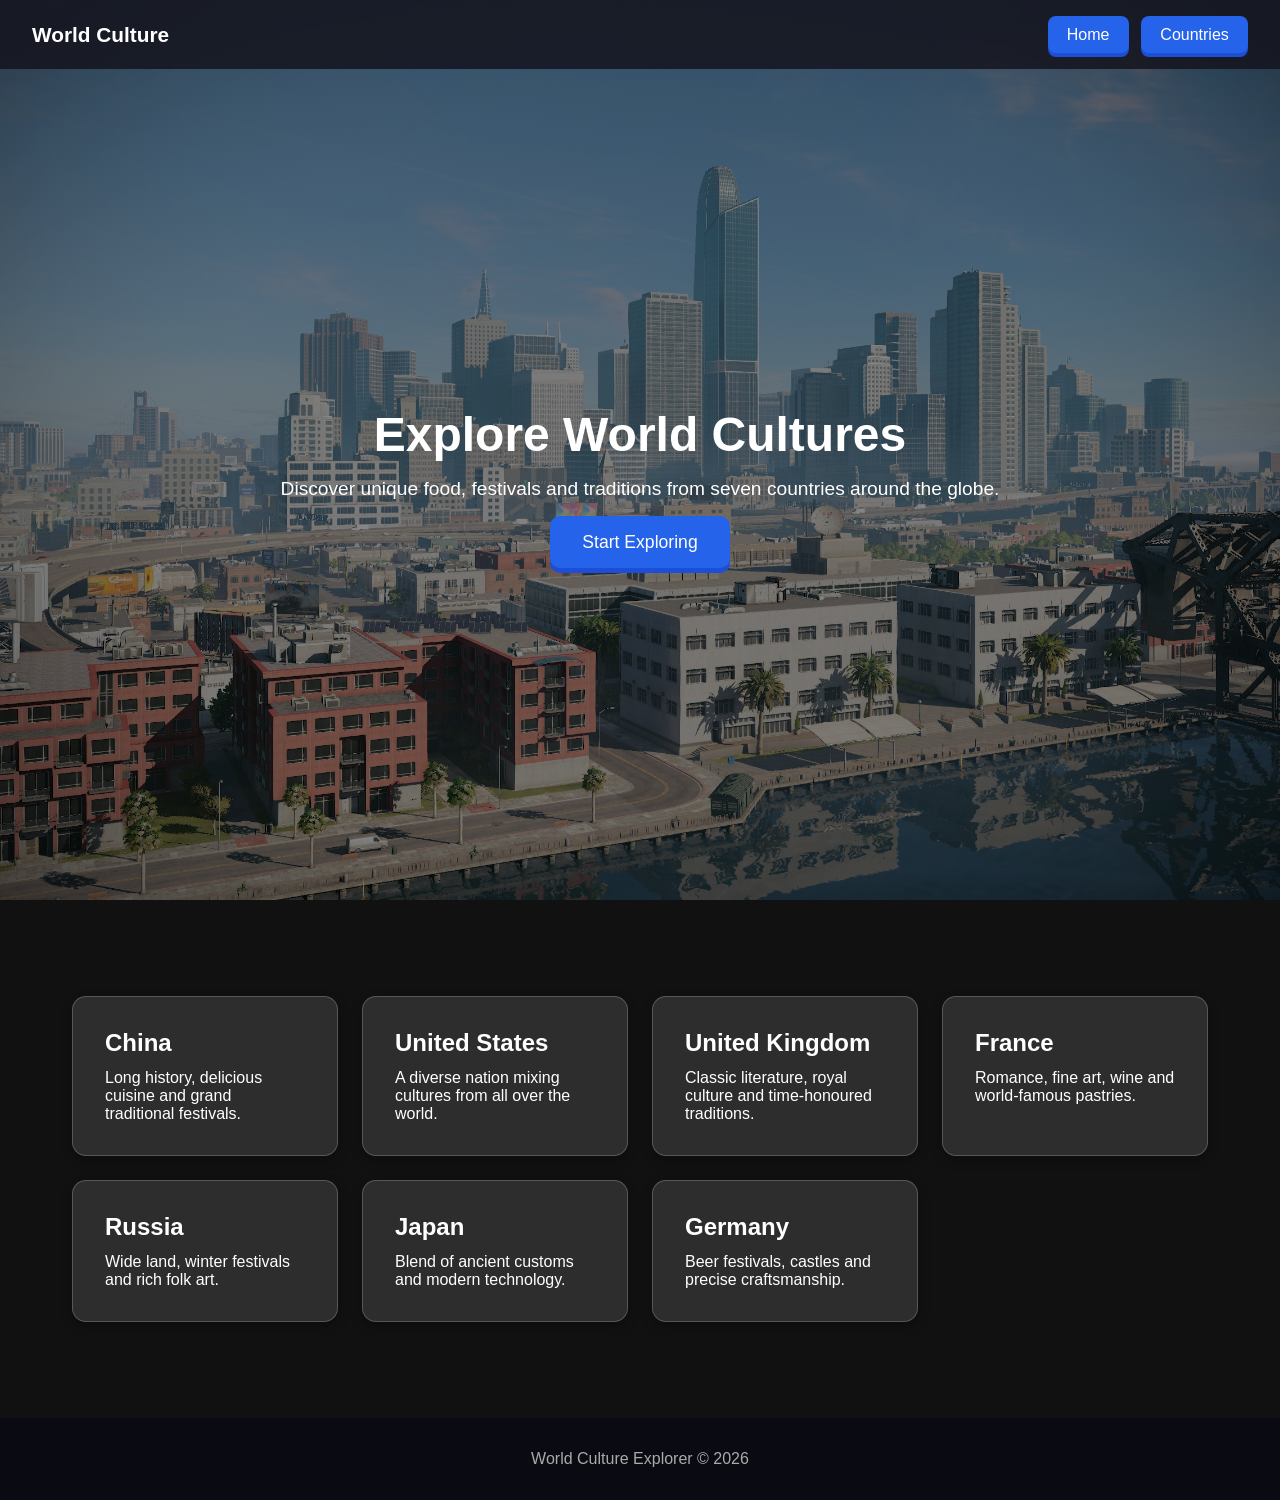
<file: index.html>
<!doctype html>
<html lang="en">
    <head>
        <meta charset="UTF-8" />
        <meta name="viewport" content="width=device-width, initial-scale=1.0" />
        <title>World Culture Explorer</title>
        <link rel="stylesheet" href="css/style.css" />
        <link
            rel="apple-touch-icon"
            sizes="180x180"
            href="apple-touch-icon.png"
        />
        <link
            rel="icon"
            type="image/png"
            sizes="32x32"
            href="favicon-32x32.png"
        />
        <link
            rel="icon"
            type="image/png"
            sizes="16x16"
            href="favicon-16x16.png"
        />
        <link rel="manifest" href="site.webmanifest" />
    </head>
    <body>
        <nav class="navbar">
            <div class="nav-title">World Culture</div>
            <div class="nav-links">
                <a href="index.html" class="nav-btn">Home</a>
                <a href="#countries" class="nav-btn">Countries</a>
            </div>
        </nav>

        <section class="hero">
            <div class="hero-content">
                <h1>Explore World Cultures</h1>
                <p>
                    Discover unique food, festivals and traditions from seven
                    countries around the globe.
                </p>
                <a href="#countries" class="hero-btn">Start Exploring</a>
            </div>
        </section>

        <section id="countries" class="country-grid">
            <div class="country-card" onclick="location.href = 'china.html'">
                <h2>China</h2>
                <p>
                    Long history, delicious cuisine and grand traditional
                    festivals.
                </p>
            </div>
            <div class="country-card" onclick="location.href = 'usa.html'">
                <h2>United States</h2>
                <p>A diverse nation mixing cultures from all over the world.</p>
            </div>
            <div class="country-card" onclick="location.href = 'uk.html'">
                <h2>United Kingdom</h2>
                <p>
                    Classic literature, royal culture and time-honoured
                    traditions.
                </p>
            </div>
            <div class="country-card" onclick="location.href = 'france.html'">
                <h2>France</h2>
                <p>Romance, fine art, wine and world-famous pastries.</p>
            </div>
            <div class="country-card" onclick="location.href = 'russia.html'">
                <h2>Russia</h2>
                <p>Wide land, winter festivals and rich folk art.</p>
            </div>
            <div class="country-card" onclick="location.href = 'japan.html'">
                <h2>Japan</h2>
                <p>Blend of ancient customs and modern technology.</p>
            </div>
            <div class="country-card" onclick="location.href = 'germany.html'">
                <h2>Germany</h2>
                <p>Beer festivals, castles and precise craftsmanship.</p>
            </div>
        </section>

        <footer>
            <p>World Culture Explorer &copy; 2026</p>
        </footer>
    </body>
</html>
</file>
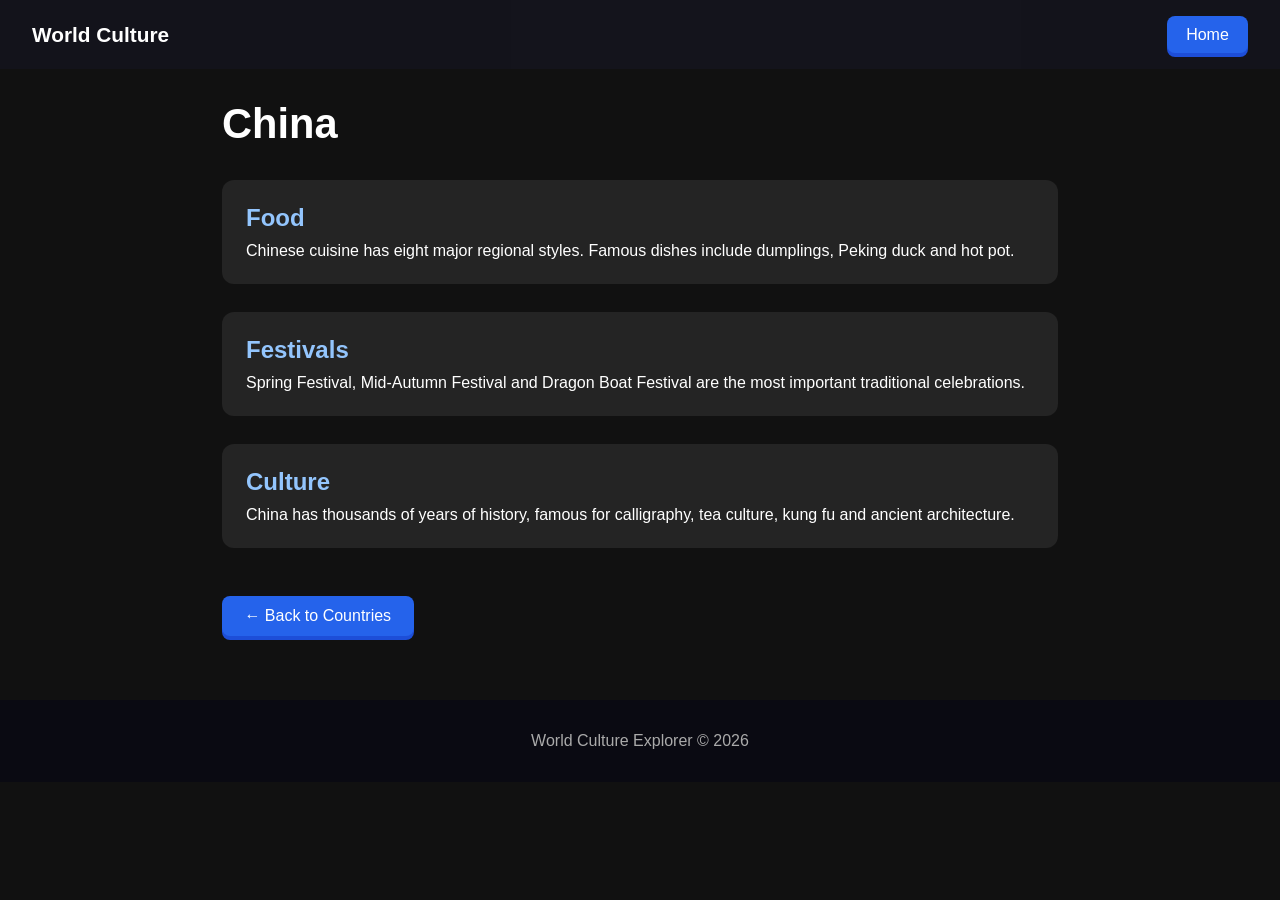
<file: china.html>
<!doctype html>
<html lang="en">
    <head>
        <meta charset="UTF-8" />
        <meta name="viewport" content="width=device-width, initial-scale=1.0" />
        <title>China | World Culture</title>
        <link rel="stylesheet" href="css/style.css" />
        <link
            rel="apple-touch-icon"
            sizes="180x180"
            href="apple-touch-icon.png"
        />
        <link
            rel="icon"
            type="image/png"
            sizes="32x32"
            href="favicon-32x32.png"
        />
        <link
            rel="icon"
            type="image/png"
            sizes="16x16"
            href="favicon-16x16.png"
        />
        <link rel="manifest" href="site.webmanifest" />
    </head>
    <body>
        <nav class="navbar">
            <div class="nav-title">World Culture</div>
            <div class="nav-links">
                <a href="index.html" class="nav-btn">Home</a>
            </div>
        </nav>
        <main class="detail-page">
            <h1>China</h1>
            <section>
                <h2>Food</h2>
                <p>
                    Chinese cuisine has eight major regional styles. Famous
                    dishes include dumplings, Peking duck and hot pot.
                </p>
            </section>
            <section>
                <h2>Festivals</h2>
                <p>
                    Spring Festival, Mid-Autumn Festival and Dragon Boat
                    Festival are the most important traditional celebrations.
                </p>
            </section>
            <section>
                <h2>Culture</h2>
                <p>
                    China has thousands of years of history, famous for
                    calligraphy, tea culture, kung fu and ancient architecture.
                </p>
            </section>
            <a href="index.html#countries" class="back-btn"
                >← Back to Countries</a
            >
        </main>
        <footer>
            <p>World Culture Explorer &copy; 2026</p>
        </footer>
    </body>
</html>
</file>
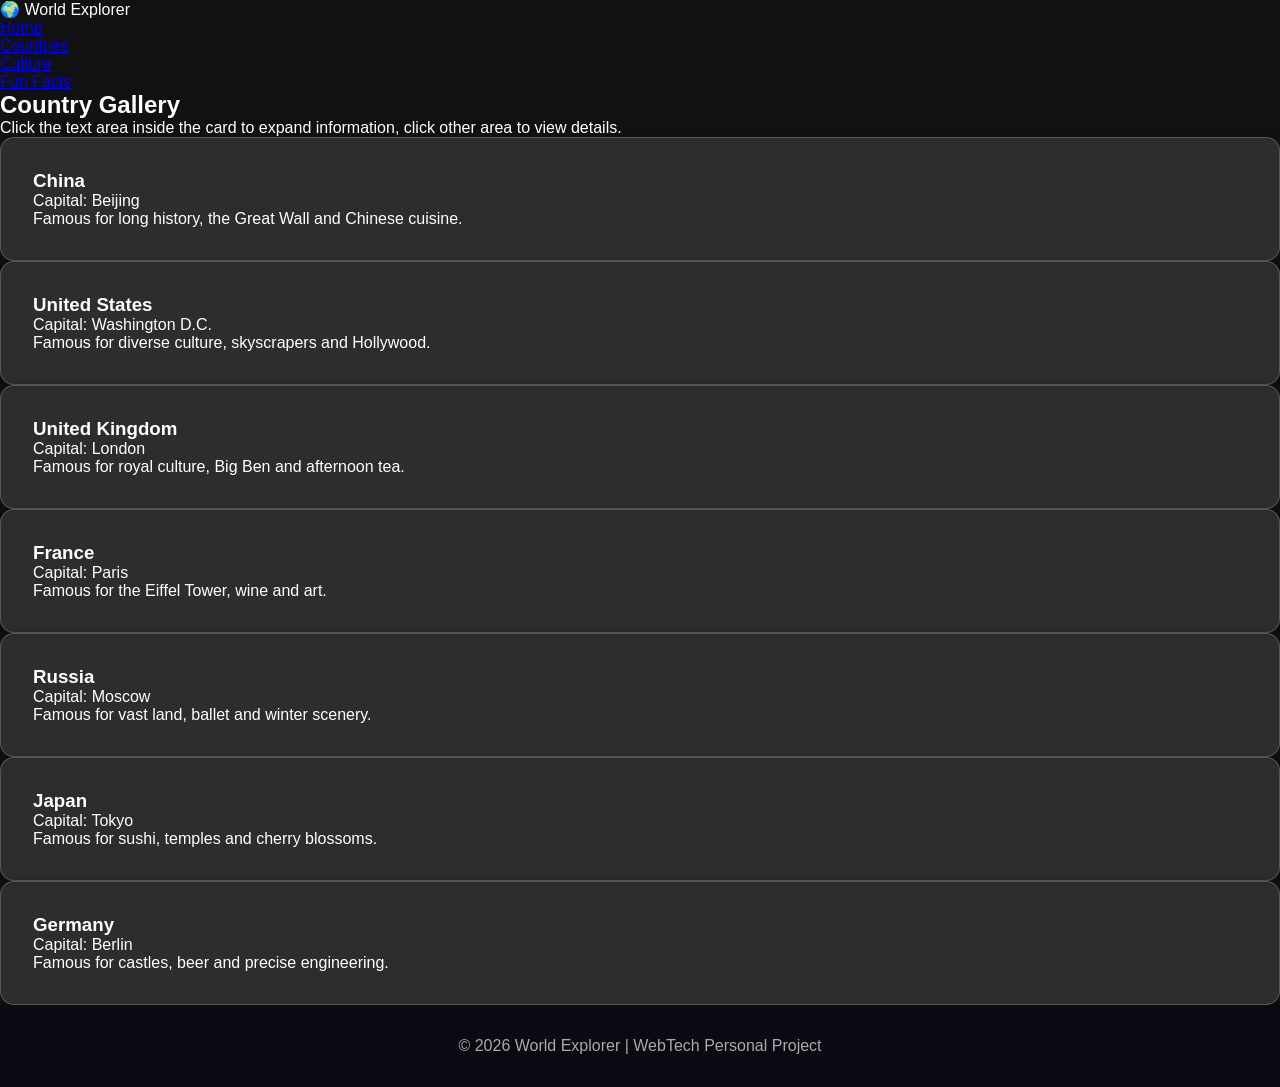
<file: countries.html>
<!doctype html>
<html lang="en">
    <head>
        <meta charset="UTF-8" />
        <meta name="viewport" content="width=device-width, initial-scale=1.0" />
        <title>Countries | World Explorer</title>
        <!-- 重点：路径改成 css/style.css -->
        <link rel="stylesheet" href="css/style.css" />
    </head>
    <body>
        <header>
            <nav>
                <div class="logo">🌍 World Explorer</div>
                <ul class="nav-links">
                    <li><a href="index.html">Home</a></li>
                    <li>
                        <a href="countries.html" class="active">Countries</a>
                    </li>
                    <li><a href="culture.html">Culture</a></li>
                    <li><a href="facts.html">Fun Facts</a></li>
                </ul>
            </nav>
        </header>

        <main>
            <section class="content">
                <h1>Country Gallery</h1>
                <p>
                    Click the text area inside the card to expand information,
                    click other area to view details.
                </p>
                <div class="grid">
                    <div class="country-card" data-href="china.html">
                        <h3>China</h3>
                        <div class="card-detail">
                            <p>Capital: Beijing</p>
                            <p>
                                Famous for long history, the Great Wall and
                                Chinese cuisine.
                            </p>
                        </div>
                    </div>
                    <div class="country-card" data-href="usa.html">
                        <h3>United States</h3>
                        <div class="card-detail">
                            <p>Capital: Washington D.C.</p>
                            <p>
                                Famous for diverse culture, skyscrapers and
                                Hollywood.
                            </p>
                        </div>
                    </div>
                    <div class="country-card" data-href="uk.html">
                        <h3>United Kingdom</h3>
                        <div class="card-detail">
                            <p>Capital: London</p>
                            <p>
                                Famous for royal culture, Big Ben and afternoon
                                tea.
                            </p>
                        </div>
                    </div>
                    <div class="country-card" data-href="france.html">
                        <h3>France</h3>
                        <div class="card-detail">
                            <p>Capital: Paris</p>
                            <p>Famous for the Eiffel Tower, wine and art.</p>
                        </div>
                    </div>
                    <div class="country-card" data-href="russia.html">
                        <h3>Russia</h3>
                        <div class="card-detail">
                            <p>Capital: Moscow</p>
                            <p>
                                Famous for vast land, ballet and winter scenery.
                            </p>
                        </div>
                    </div>
                    <div class="country-card" data-href="japan.html">
                        <h3>Japan</h3>
                        <div class="card-detail">
                            <p>Capital: Tokyo</p>
                            <p>
                                Famous for sushi, temples and cherry blossoms.
                            </p>
                        </div>
                    </div>
                    <div class="country-card" data-href="germany.html">
                        <h3>Germany</h3>
                        <div class="card-detail">
                            <p>Capital: Berlin</p>
                            <p>
                                Famous for castles, beer and precise
                                engineering.
                            </p>
                        </div>
                    </div>
                </div>
            </section>
        </main>

        <footer>
            <p>&copy; 2026 World Explorer | WebTech Personal Project</p>
        </footer>
        <script src="script.js"></script>
    </body>
</html>
</file>
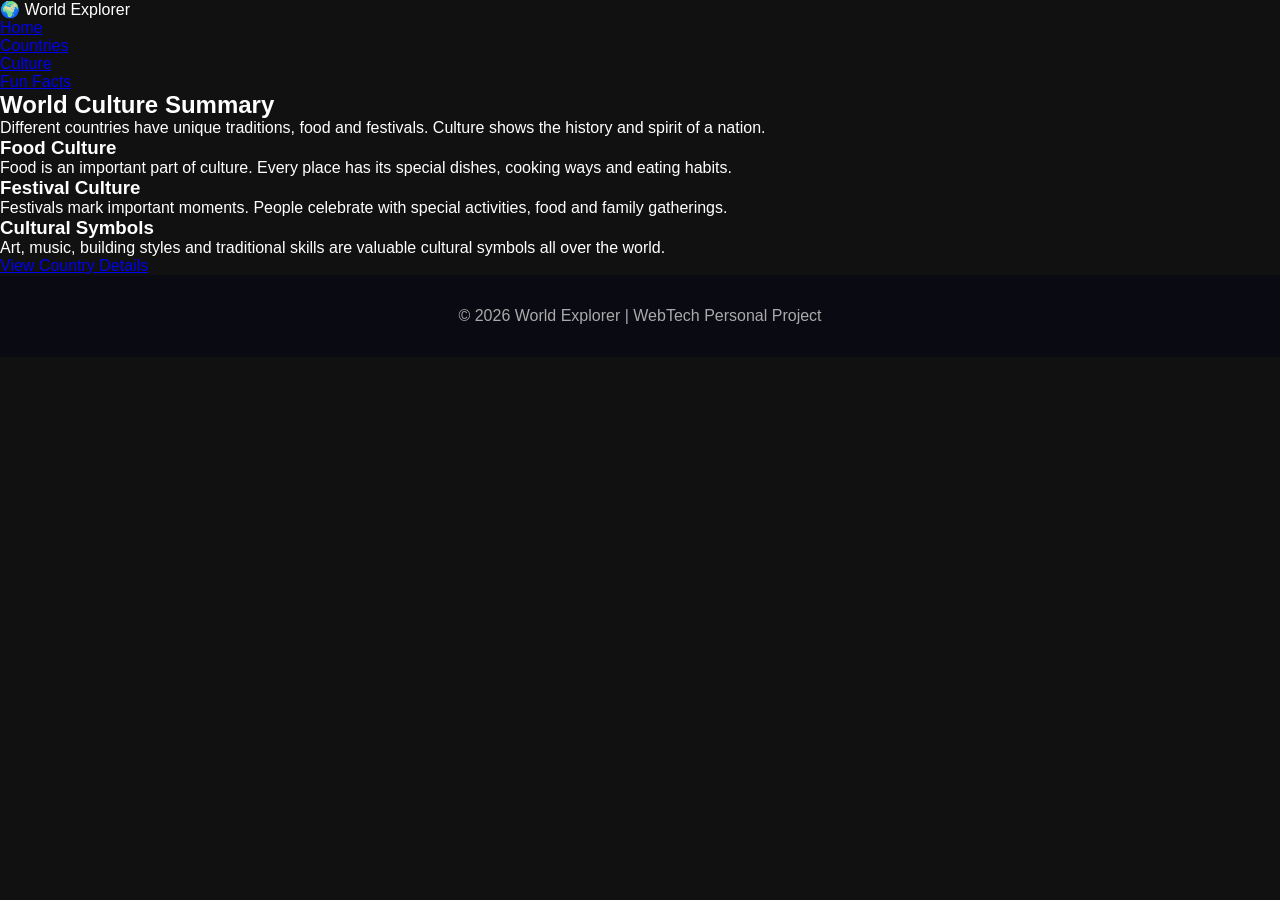
<file: culture.html>
<!doctype html>
<html lang="en">
    <head>
        <meta charset="UTF-8" />
        <meta name="viewport" content="width=device-width, initial-scale=1.0" />
        <title>Culture | World Explorer</title>
        <link rel="stylesheet" href="css/style.css" />
    </head>
    <body>
        <header>
            <nav>
                <div class="logo">🌍 World Explorer</div>
                <ul class="nav-links">
                    <li><a href="index.html">Home</a></li>
                    <li><a href="countries.html">Countries</a></li>
                    <li><a href="culture.html" class="active">Culture</a></li>
                    <li><a href="facts.html">Fun Facts</a></li>
                </ul>
            </nav>
        </header>

        <main>
            <section class="content">
                <h1>World Culture Summary</h1>
                <p>
                    Different countries have unique traditions, food and
                    festivals. Culture shows the history and spirit of a nation.
                </p>

                <div class="culture-block">
                    <h3>Food Culture</h3>
                    <p>
                        Food is an important part of culture. Every place has
                        its special dishes, cooking ways and eating habits.
                    </p>
                </div>

                <div class="culture-block">
                    <h3>Festival Culture</h3>
                    <p>
                        Festivals mark important moments. People celebrate with
                        special activities, food and family gatherings.
                    </p>
                </div>

                <div class="culture-block">
                    <h3>Cultural Symbols</h3>
                    <p>
                        Art, music, building styles and traditional skills are
                        valuable cultural symbols all over the world.
                    </p>
                </div>

                <a class="btn" href="countries.html">View Country Details</a>
            </section>
        </main>

        <footer>
            <p>&copy; 2026 World Explorer | WebTech Personal Project</p>
        </footer>
    </body>
</html>
</file>
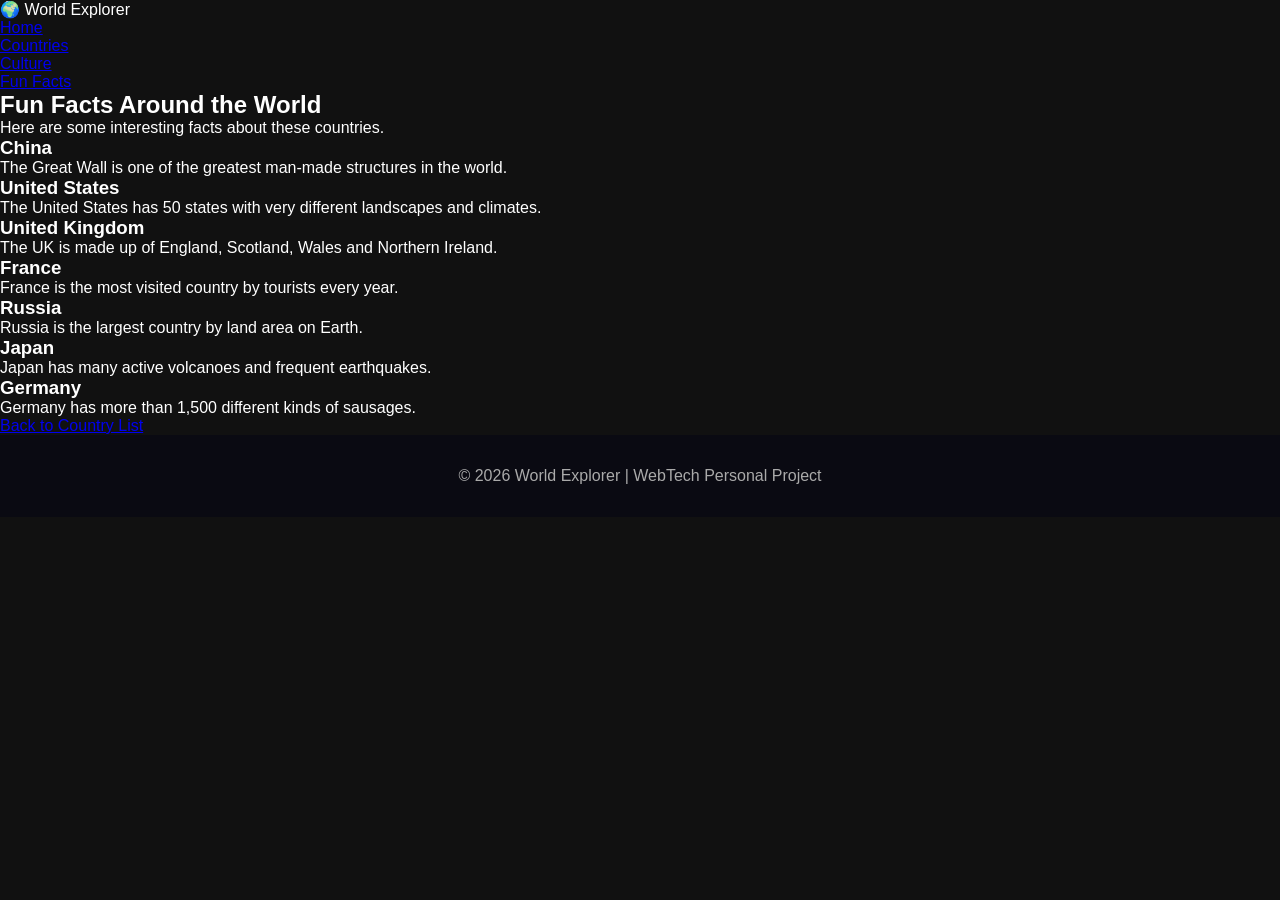
<file: facts.html>
<!doctype html>
<html lang="en">
    <head>
        <meta charset="UTF-8" />
        <meta name="viewport" content="width=device-width, initial-scale=1.0" />
        <title>Fun Facts | World Explorer</title>
        <link rel="stylesheet" href="css/style.css" />
    </head>
    <body>
        <header>
            <nav>
                <div class="logo">🌍 World Explorer</div>
                <ul class="nav-links">
                    <li><a href="index.html">Home</a></li>
                    <li><a href="countries.html">Countries</a></li>
                    <li><a href="culture.html">Culture</a></li>
                    <li><a href="facts.html" class="active">Fun Facts</a></li>
                </ul>
            </nav>
        </header>

        <main>
            <section class="content">
                <h1>Fun Facts Around the World</h1>
                <p>Here are some interesting facts about these countries.</p>

                <div class="culture-block">
                    <h3>China</h3>
                    <p>
                        The Great Wall is one of the greatest man-made
                        structures in the world.
                    </p>
                </div>

                <div class="culture-block">
                    <h3>United States</h3>
                    <p>
                        The United States has 50 states with very different
                        landscapes and climates.
                    </p>
                </div>

                <div class="culture-block">
                    <h3>United Kingdom</h3>
                    <p>
                        The UK is made up of England, Scotland, Wales and
                        Northern Ireland.
                    </p>
                </div>

                <div class="culture-block">
                    <h3>France</h3>
                    <p>
                        France is the most visited country by tourists every
                        year.
                    </p>
                </div>

                <div class="culture-block">
                    <h3>Russia</h3>
                    <p>Russia is the largest country by land area on Earth.</p>
                </div>

                <div class="culture-block">
                    <h3>Japan</h3>
                    <p>
                        Japan has many active volcanoes and frequent
                        earthquakes.
                    </p>
                </div>

                <div class="culture-block">
                    <h3>Germany</h3>
                    <p>
                        Germany has more than 1,500 different kinds of sausages.
                    </p>
                </div>

                <a class="btn" href="countries.html">Back to Country List</a>
            </section>
        </main>

        <footer>
            <p>&copy; 2026 World Explorer | WebTech Personal Project</p>
        </footer>
    </body>
</html>
</file>
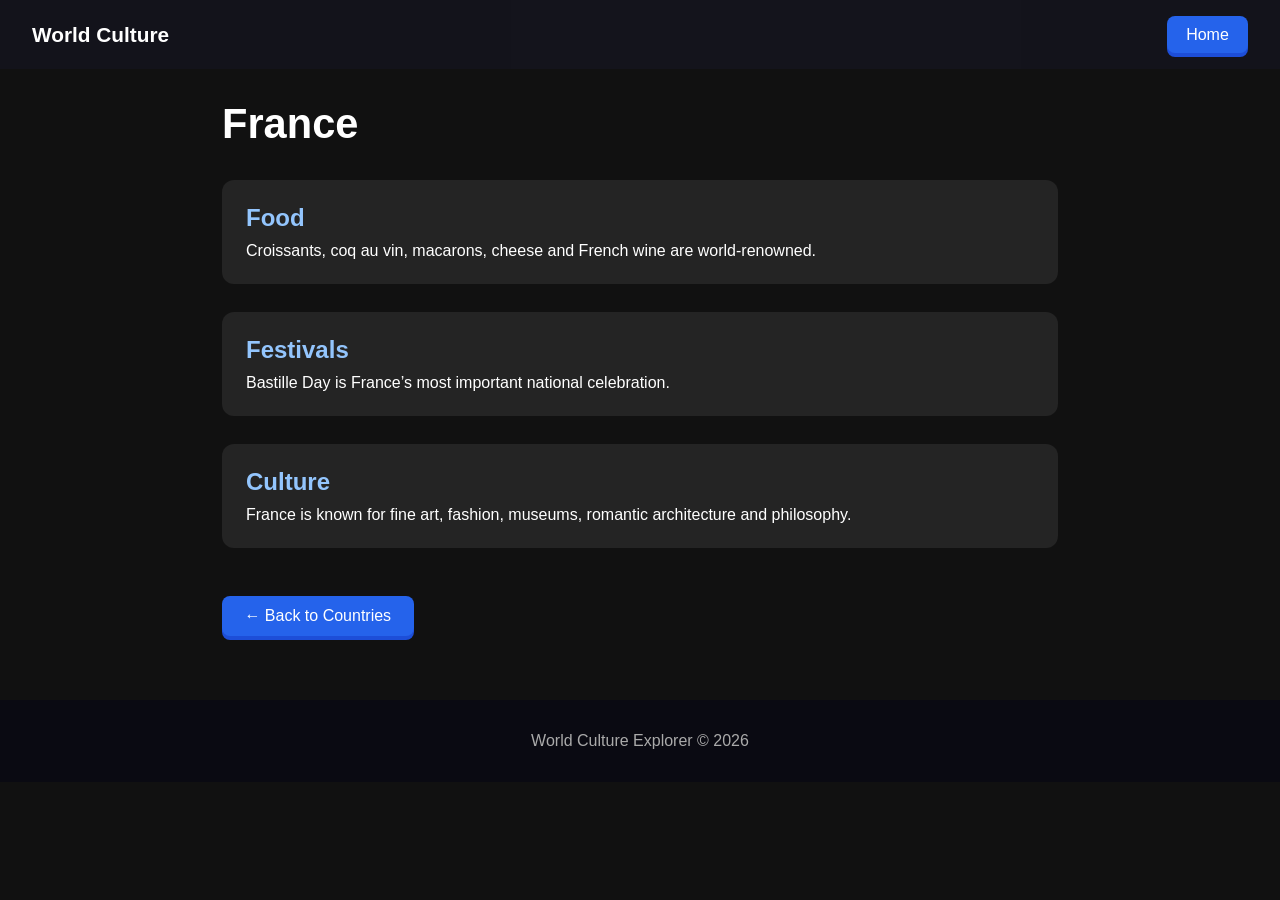
<file: france.html>
<!doctype html>
<html lang="en">
    <head>
        <meta charset="UTF-8" />
        <meta name="viewport" content="width=device-width, initial-scale=1.0" />
        <title>France | World Culture</title>
        <link rel="stylesheet" href="css/style.css" />
        <link
            rel="apple-touch-icon"
            sizes="180x180"
            href="apple-touch-icon.png"
        />
        <link
            rel="icon"
            type="image/png"
            sizes="32x32"
            href="favicon-32x32.png"
        />
        <link
            rel="icon"
            type="image/png"
            sizes="16x16"
            href="favicon-16x16.png"
        />
        <link rel="manifest" href="site.webmanifest" />
    </head>
    <body>
        <nav class="navbar">
            <div class="nav-title">World Culture</div>
            <div class="nav-links">
                <a href="index.html" class="nav-btn">Home</a>
            </div>
        </nav>
        <main class="detail-page">
            <h1>France</h1>
            <section>
                <h2>Food</h2>
                <p>
                    Croissants, coq au vin, macarons, cheese and French wine are
                    world-renowned.
                </p>
            </section>
            <section>
                <h2>Festivals</h2>
                <p>
                    Bastille Day is France’s most important national
                    celebration.
                </p>
            </section>
            <section>
                <h2>Culture</h2>
                <p>
                    France is known for fine art, fashion, museums, romantic
                    architecture and philosophy.
                </p>
            </section>
            <a href="index.html#countries" class="back-btn"
                >← Back to Countries</a
            >
        </main>
        <footer>
            <p>World Culture Explorer &copy; 2026</p>
        </footer>
    </body>
</html>
</file>
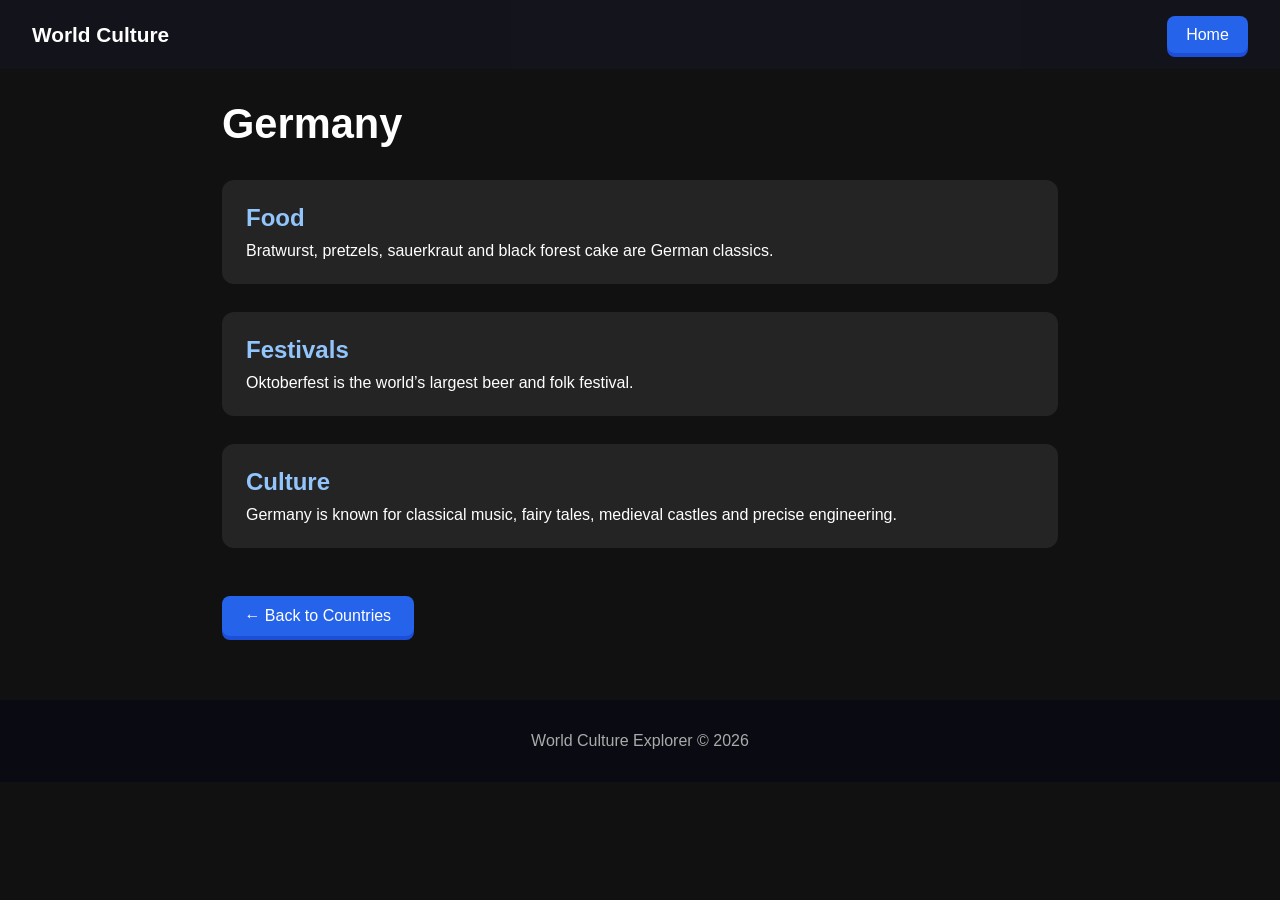
<file: germany.html>
<!doctype html>
<html lang="en">
    <head>
        <meta charset="UTF-8" />
        <meta name="viewport" content="width=device-width, initial-scale=1.0" />
        <title>Germany | World Culture</title>
        <link rel="stylesheet" href="css/style.css" />
        <link
            rel="apple-touch-icon"
            sizes="180x180"
            href="apple-touch-icon.png"
        />
        <link
            rel="icon"
            type="image/png"
            sizes="32x32"
            href="favicon-32x32.png"
        />
        <link
            rel="icon"
            type="image/png"
            sizes="16x16"
            href="favicon-16x16.png"
        />
        <link rel="manifest" href="site.webmanifest" />
    </head>
    <body>
        <nav class="navbar">
            <div class="nav-title">World Culture</div>
            <div class="nav-links">
                <a href="index.html" class="nav-btn">Home</a>
            </div>
        </nav>
        <main class="detail-page">
            <h1>Germany</h1>
            <section>
                <h2>Food</h2>
                <p>
                    Bratwurst, pretzels, sauerkraut and black forest cake are
                    German classics.
                </p>
            </section>
            <section>
                <h2>Festivals</h2>
                <p>
                    Oktoberfest is the world’s largest beer and folk festival.
                </p>
            </section>
            <section>
                <h2>Culture</h2>
                <p>
                    Germany is known for classical music, fairy tales, medieval
                    castles and precise engineering.
                </p>
            </section>
            <a href="index.html#countries" class="back-btn"
                >← Back to Countries</a
            >
        </main>
        <footer>
            <p>World Culture Explorer &copy; 2026</p>
        </footer>
    </body>
</html>
</file>
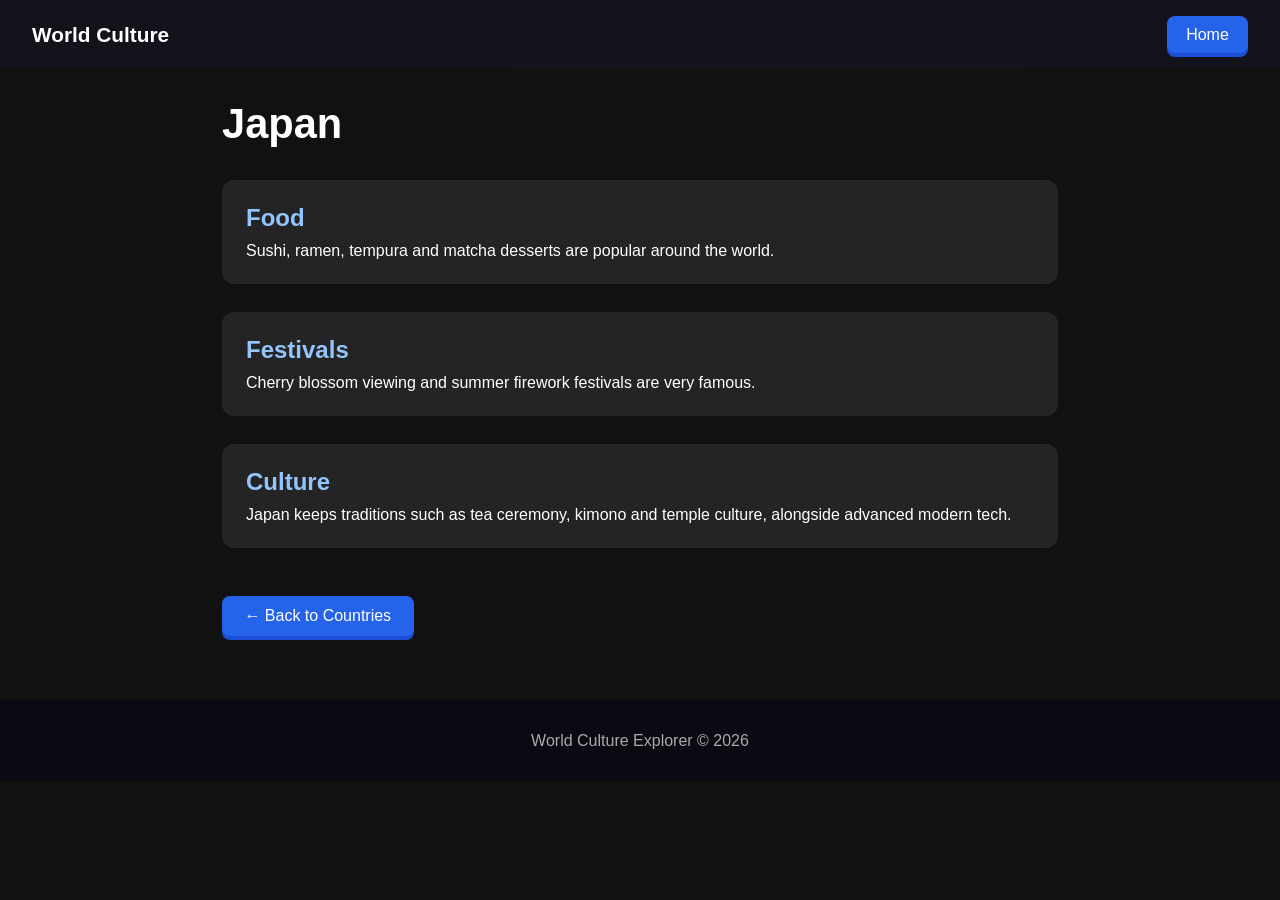
<file: japan.html>
<!doctype html>
<html lang="en">
    <head>
        <meta charset="UTF-8" />
        <meta name="viewport" content="width=device-width, initial-scale=1.0" />
        <title>Japan | World Culture</title>
        <link rel="stylesheet" href="css/style.css" />
        <link
            rel="apple-touch-icon"
            sizes="180x180"
            href="apple-touch-icon.png"
        />
        <link
            rel="icon"
            type="image/png"
            sizes="32x32"
            href="favicon-32x32.png"
        />
        <link
            rel="icon"
            type="image/png"
            sizes="16x16"
            href="favicon-16x16.png"
        />
        <link rel="manifest" href="site.webmanifest" />
    </head>
    <body>
        <nav class="navbar">
            <div class="nav-title">World Culture</div>
            <div class="nav-links">
                <a href="index.html" class="nav-btn">Home</a>
            </div>
        </nav>
        <main class="detail-page">
            <h1>Japan</h1>
            <section>
                <h2>Food</h2>
                <p>
                    Sushi, ramen, tempura and matcha desserts are popular around
                    the world.
                </p>
            </section>
            <section>
                <h2>Festivals</h2>
                <p>
                    Cherry blossom viewing and summer firework festivals are
                    very famous.
                </p>
            </section>
            <section>
                <h2>Culture</h2>
                <p>
                    Japan keeps traditions such as tea ceremony, kimono and
                    temple culture, alongside advanced modern tech.
                </p>
            </section>
            <a href="index.html#countries" class="back-btn"
                >← Back to Countries</a
            >
        </main>
        <footer>
            <p>World Culture Explorer &copy; 2026</p>
        </footer>
    </body>
</html>
</file>
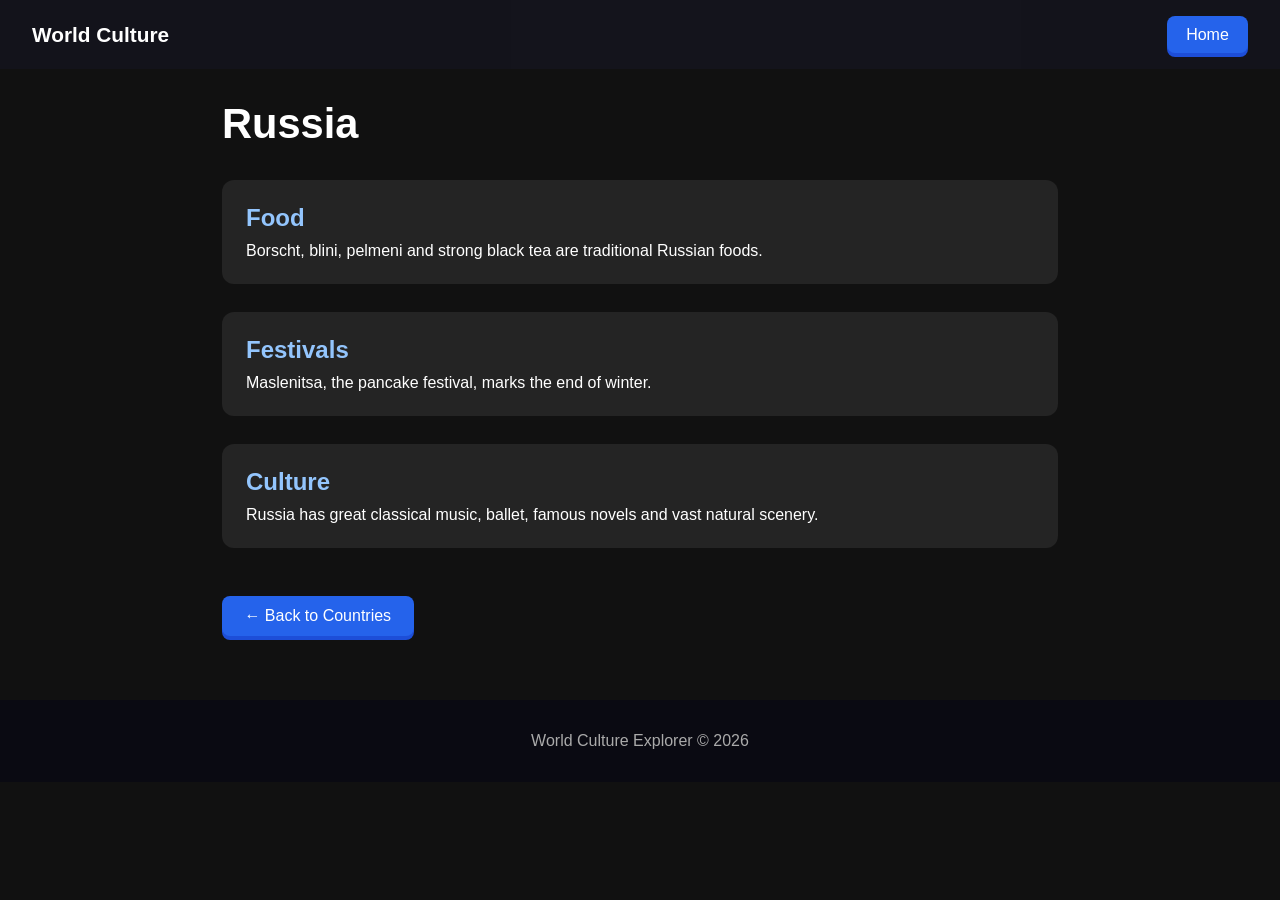
<file: russia.html>
<!doctype html>
<html lang="en">
    <head>
        <meta charset="UTF-8" />
        <meta name="viewport" content="width=device-width, initial-scale=1.0" />
        <title>Russia | World Culture</title>
        <link rel="stylesheet" href="css/style.css" />
        <link
            rel="apple-touch-icon"
            sizes="180x180"
            href="apple-touch-icon.png"
        />
        <link
            rel="icon"
            type="image/png"
            sizes="32x32"
            href="favicon-32x32.png"
        />
        <link
            rel="icon"
            type="image/png"
            sizes="16x16"
            href="favicon-16x16.png"
        />
        <link rel="manifest" href="site.webmanifest" />
    </head>
    <body>
        <nav class="navbar">
            <div class="nav-title">World Culture</div>
            <div class="nav-links">
                <a href="index.html" class="nav-btn">Home</a>
            </div>
        </nav>
        <main class="detail-page">
            <h1>Russia</h1>
            <section>
                <h2>Food</h2>
                <p>
                    Borscht, blini, pelmeni and strong black tea are traditional
                    Russian foods.
                </p>
            </section>
            <section>
                <h2>Festivals</h2>
                <p>
                    Maslenitsa, the pancake festival, marks the end of winter.
                </p>
            </section>
            <section>
                <h2>Culture</h2>
                <p>
                    Russia has great classical music, ballet, famous novels and
                    vast natural scenery.
                </p>
            </section>
            <a href="index.html#countries" class="back-btn"
                >← Back to Countries</a
            >
        </main>
        <footer>
            <p>World Culture Explorer &copy; 2026</p>
        </footer>
    </body>
</html>
</file>
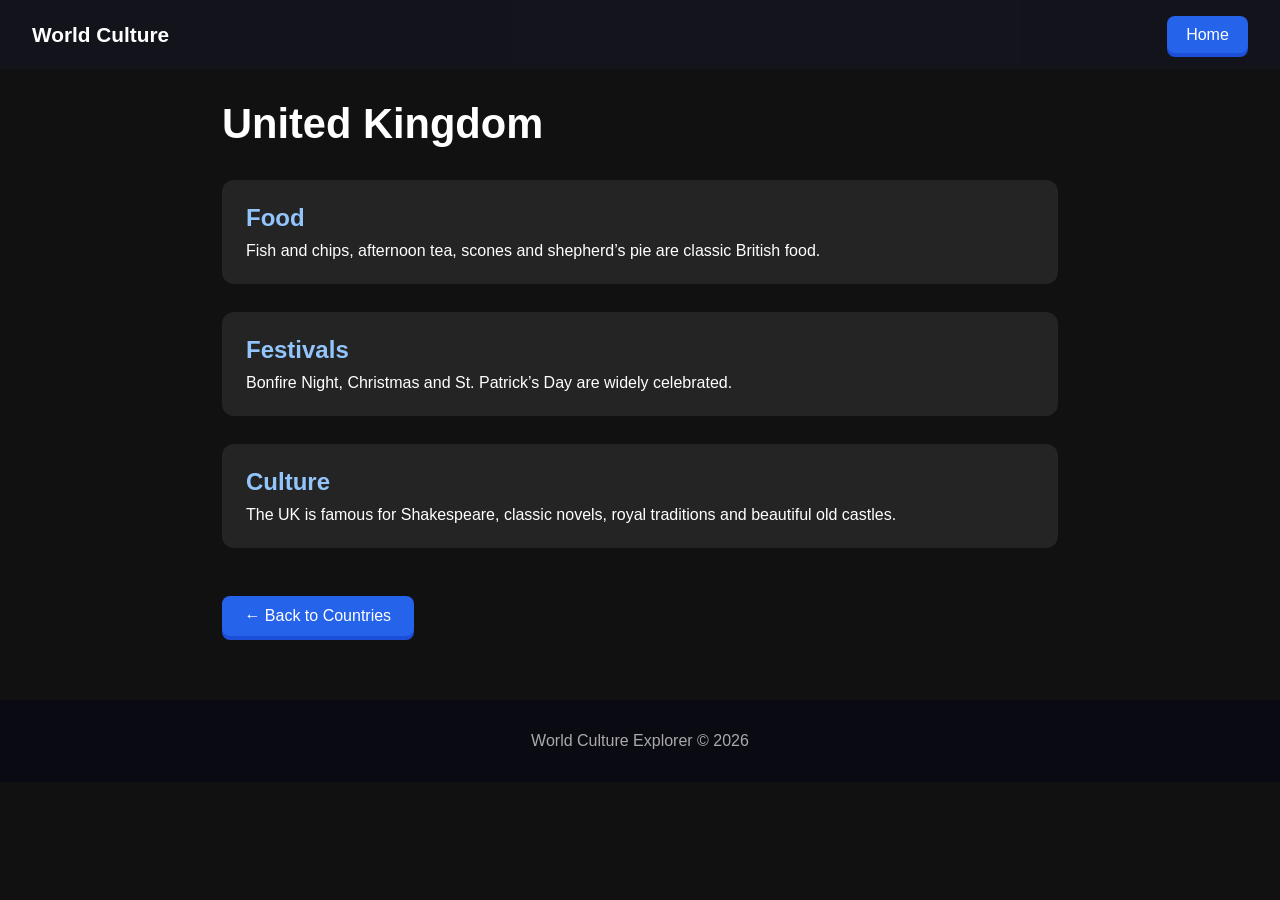
<file: uk.html>
<!doctype html>
<html lang="en">
    <head>
        <meta charset="UTF-8" />
        <meta name="viewport" content="width=device-width, initial-scale=1.0" />
        <title>UK | World Culture</title>
        <link rel="stylesheet" href="css/style.css" />
        <link
            rel="apple-touch-icon"
            sizes="180x180"
            href="apple-touch-icon.png"
        />
        <link
            rel="icon"
            type="image/png"
            sizes="32x32"
            href="favicon-32x32.png"
        />
        <link
            rel="icon"
            type="image/png"
            sizes="16x16"
            href="favicon-16x16.png"
        />
        <link rel="manifest" href="site.webmanifest" />
    </head>
    <body>
        <nav class="navbar">
            <div class="nav-title">World Culture</div>
            <div class="nav-links">
                <a href="index.html" class="nav-btn">Home</a>
            </div>
        </nav>
        <main class="detail-page">
            <h1>United Kingdom</h1>
            <section>
                <h2>Food</h2>
                <p>
                    Fish and chips, afternoon tea, scones and shepherd’s pie are
                    classic British food.
                </p>
            </section>
            <section>
                <h2>Festivals</h2>
                <p>
                    Bonfire Night, Christmas and St. Patrick’s Day are widely
                    celebrated.
                </p>
            </section>
            <section>
                <h2>Culture</h2>
                <p>
                    The UK is famous for Shakespeare, classic novels, royal
                    traditions and beautiful old castles.
                </p>
            </section>
            <a href="index.html#countries" class="back-btn"
                >← Back to Countries</a
            >
        </main>
        <footer>
            <p>World Culture Explorer &copy; 2026</p>
        </footer>
    </body>
</html>
</file>
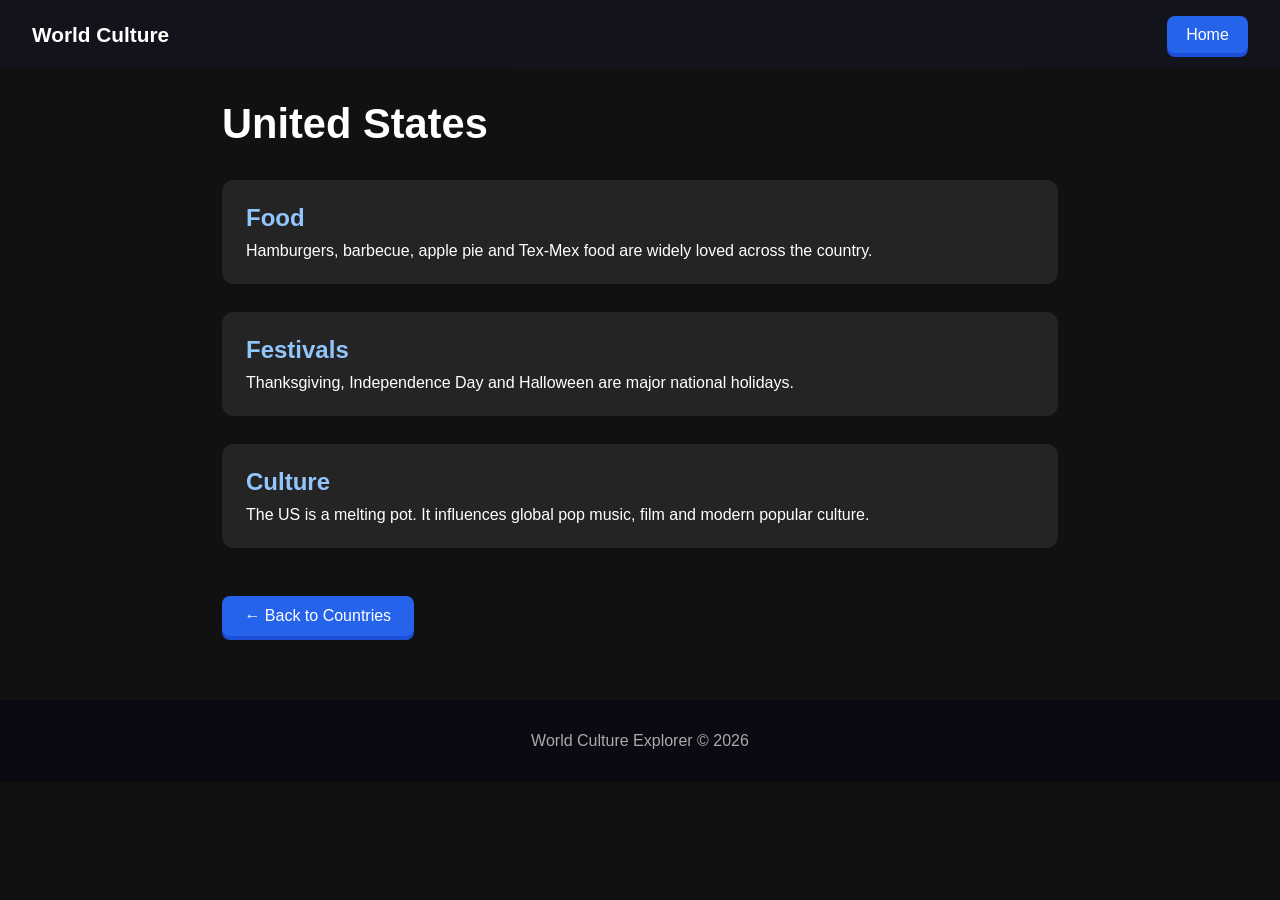
<file: usa.html>
<!doctype html>
<html lang="en">
    <head>
        <meta charset="UTF-8" />
        <meta name="viewport" content="width=device-width, initial-scale=1.0" />
        <title>USA | World Culture</title>
        <link rel="stylesheet" href="css/style.css" />
        <link
            rel="apple-touch-icon"
            sizes="180x180"
            href="apple-touch-icon.png"
        />
        <link
            rel="icon"
            type="image/png"
            sizes="32x32"
            href="favicon-32x32.png"
        />
        <link
            rel="icon"
            type="image/png"
            sizes="16x16"
            href="favicon-16x16.png"
        />
        <link rel="manifest" href="site.webmanifest" />
    </head>
    <body>
        <nav class="navbar">
            <div class="nav-title">World Culture</div>
            <div class="nav-links">
                <a href="index.html" class="nav-btn">Home</a>
            </div>
        </nav>
        <main class="detail-page">
            <h1>United States</h1>
            <section>
                <h2>Food</h2>
                <p>
                    Hamburgers, barbecue, apple pie and Tex-Mex food are widely
                    loved across the country.
                </p>
            </section>
            <section>
                <h2>Festivals</h2>
                <p>
                    Thanksgiving, Independence Day and Halloween are major
                    national holidays.
                </p>
            </section>
            <section>
                <h2>Culture</h2>
                <p>
                    The US is a melting pot. It influences global pop music,
                    film and modern popular culture.
                </p>
            </section>
            <a href="index.html#countries" class="back-btn"
                >← Back to Countries</a
            >
        </main>
        <footer>
            <p>World Culture Explorer &copy; 2026</p>
        </footer>
    </body>
</html>
</file>
<file: css/style.css>
* {
    margin: 0;
    padding: 0;
    box-sizing: border-box;
}
html {
    scroll-behavior: smooth;
}
body {
    font-family: Arial, sans-serif;
    color: #fff;
    background: #111;
}
.navbar {
    position: fixed;
    width: 100%;
    top: 0;
    display: flex;
    justify-content: space-between;
    align-items: center;
    padding: 1rem 2rem;
    background: rgba(20, 20, 30, 0.85);
    z-index: 100;
}
.nav-title {
    font-size: 1.3rem;
    font-weight: bold;
}
.nav-btn {
    color: white;
    text-decoration: none;
    padding: 0.6rem 1.2rem;
    background-color: #2563eb;
    border-radius: 8px;
    box-shadow: 0 4px 0 #1d4ed8;
    transition: all 0.15s ease;
    display: inline-block;
    margin-left: 8px;
}
.nav-btn:hover {
    transform: translateY(-3px);
    box-shadow: 0 7px 0 #1d4ed8;
}
.nav-btn:active {
    transform: translateY(2px);
    box-shadow: 0 2px 0 #1d4ed8;
}
.hero {
    min-height: 100vh;
    background:
        linear-gradient(rgba(0, 0, 0, 0.45), rgba(0, 0, 0, 0.45)),
        url(../city-bg.jpg);
    background-size: cover;
    background-position: center;
    display: flex;
    align-items: center;
    justify-content: center;
    text-align: center;
    padding-top: 60px;
}
.hero-content h1 {
    font-size: 3rem;
    margin-bottom: 1rem;
}
.hero-content p {
    font-size: 1.2rem;
    margin-bottom: 2rem;
}
.hero-btn {
    color: white;
    text-decoration: none;
    padding: 1rem 2rem;
    font-size: 1.1rem;
    background-color: #2563eb;
    border-radius: 10px;
    box-shadow: 0 5px 0 #1d4ed8;
    transition: all 0.15s ease;
}
.hero-btn:hover {
    transform: translateY(-4px);
    box-shadow: 0 9px 0 #1d4ed8;
}
.hero-btn:active {
    transform: translateY(2px);
    box-shadow: 0 2px 0 #1d4ed8;
}
.country-grid {
    padding: 6rem 2rem;
    max-width: 1200px;
    margin: 0 auto;
    display: grid;
    grid-template-columns: repeat(auto-fit, minmax(260px, 1fr));
    gap: 24px;
}
.country-card {
    background: rgba(255, 255, 255, 0.12);
    border: 1px solid rgba(255, 255, 255, 0.2);
    border-radius: 14px;
    padding: 2rem;
    cursor: pointer;
    transition: all 0.25s ease;
    box-shadow: 0 4px 12px rgba(0, 0, 0, 0.3);
}
.country-card:hover {
    transform: translateY(-8px) scale(1.02);
    box-shadow: 0 14px 28px rgba(0, 0, 0, 0.45);
    background: rgba(255, 255, 255, 0.18);
}
.country-card h2 {
    margin-bottom: 12px;
}
.detail-page {
    max-width: 900px;
    margin: 0 auto;
    padding: 100px 2rem 4rem;
}
.detail-page h1 {
    font-size: 2.6rem;
    margin-bottom: 32px;
}
.detail-page section {
    margin-bottom: 28px;
    background: rgba(255, 255, 255, 0.08);
    padding: 24px;
    border-radius: 12px;
}
.detail-page h2 {
    margin-bottom: 10px;
    color: #93c5fd;
}
.back-btn {
    display: inline-block;
    margin-top: 20px;
    color: white;
    text-decoration: none;
    padding: 0.7rem 1.4rem;
    background-color: #2563eb;
    border-radius: 8px;
    box-shadow: 0 4px 0 #1d4ed8;
    transition: all 0.15s ease;
}
.back-btn:hover {
    transform: translateY(-3px);
    box-shadow: 0 7px 0 #1d4ed8;
}
footer {
    text-align: center;
    padding: 2rem;
    color: #aaa;
    background: #0a0a12;
}
</file>
